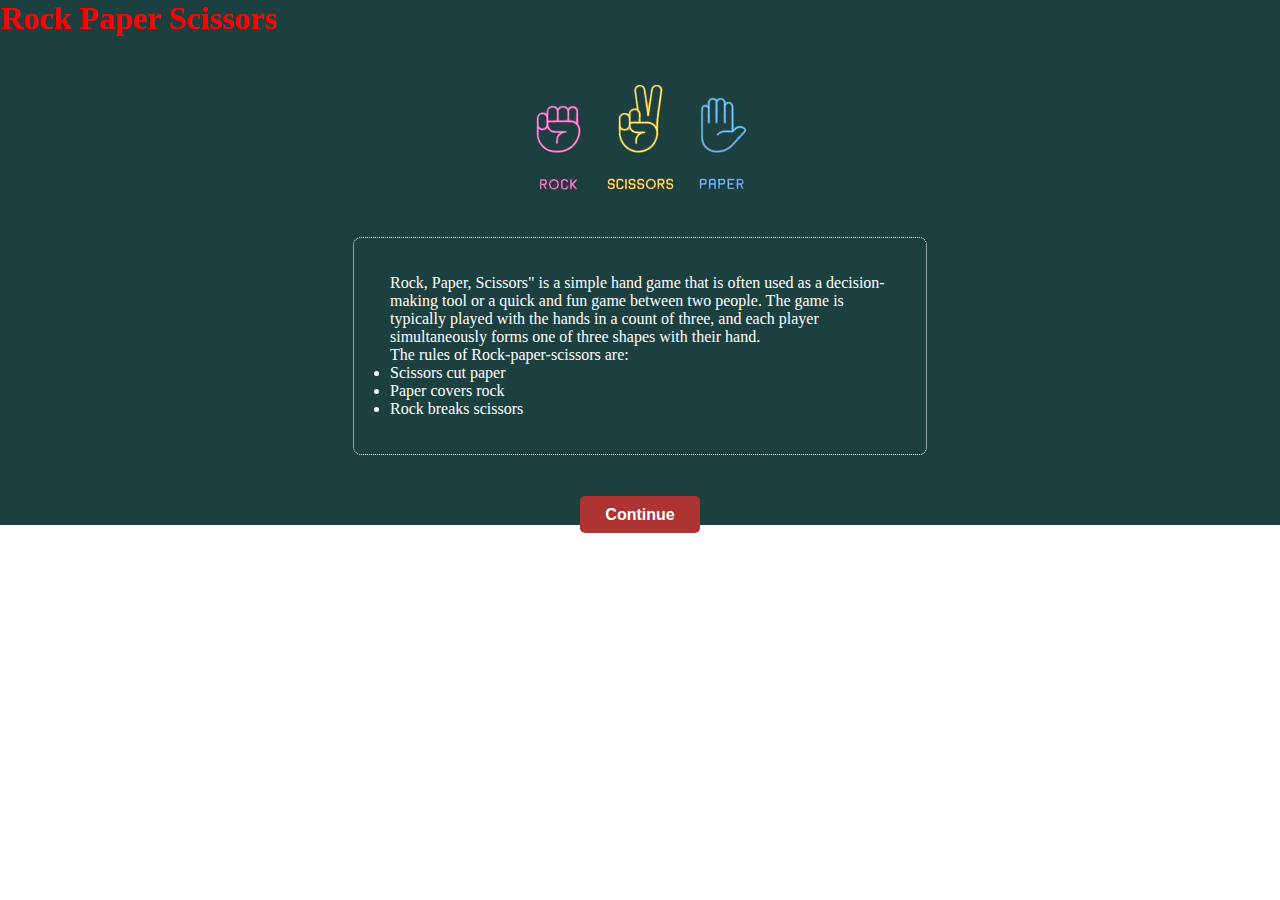
<file: index.html>
<!DOCTYPE html>
<html lang="en">

<head>
  <meta charset="UTF-8">
  <meta name="viewport" content="width=device-width, initial-scale=1.0">

  <meta name="description" content="Rock Paper Scissors">
  <meta name="keywords" content="online game rock paper scissors">
  <meta name="author" content="Abdul">

  <link href="https://cdn.jsdelivr.net/npm/bootstrap@5.3.0-alpha3/dist/css/bootstrap.min.css" rel="stylesheet"
    integrity="sha384-KK94CHFLLe+nY2dmCWGMq91rCGa5gtU4mk92HdvYe+M/SXH301p5ILy+dN9+nJOZ" crossorigin="anonymous">
  <link rel="stylesheet" href="https://cdnjs.cloudflare.com/ajax/libs/font-awesome/6.0.0-beta3/css/all.min.css">
  <link href="assets/css/style.css" rel="stylesheet">
  <title>Rock Paper Scissors</title>
</head>

<body>
  <div class="row m-0 main-screen">
    <div class="col-md-6 left-sec">
    </div>
    <div class="col-md-6 main-section">
      <div class="text-center">
        <h1>Rock Paper Scissors</h1>
      </div>
      <div class=" right-sec">
        <img src="assets/images/rock-paper-scissors-neon-icons-removebg-preview.png" alt="images">
        <form class="w-100">
          <div class="col-12 mb-3">
            <div class="rules-section">
              <p>Rock, Paper, Scissors" is a simple hand game that is often used as a decision-making tool or a quick
                and fun game between two people. The game is typically played with the hands in a count of three, and
                each player simultaneously forms one of three shapes with their hand. </p>
              <p>The rules of Rock-paper-scissors are:</p>
              <ul>
                <li>Scissors cut paper</li>
                <li>Paper covers rock</li>
                <li>Rock breaks scissors</li>
              </ul>
            </div>
          </div>
        </form>
        <div class="button-section">
          <a href="game.html" class="mx-3 new-button">Continue</a>
        </div>
      </div>
    </div>
  </div>

</body>

</html>
</file>
<file: assets/css/style.css>
* {
  margin: 0;
  padding: 0;
}

.main-screen {
  height: 100vh;
}

.main-screen .left-sec {
  background-image: url("../images/rock-paper-scissors1.png");
  background-repeat: no-repeat;
  background-size: cover;
  background-position: 65%;
}

.main-screen .right-sec {
  display: flex;
  align-items: center;
  justify-content: center;
  flex-direction: column;
  height: 85%;
}

h1 {
  color: red;
}

.custom-btn {
  width: 130px;
  height: 40px;
  color: #fff;
  border-radius: 5px;
  padding: 10px 25px;
  font-family: 'Lato', sans-serif;
  font-weight: 500;
  background: transparent;
  cursor: pointer;
  transition: all 0.3s ease;
  position: relative;
  display: inline-block;
  box-shadow: inset 2px 2px 2px 0px rgba(255, 255, 255, .5),
    7px 7px 20px 0px rgba(0, 0, 0, .1),
    4px 4px 5px 0px rgba(0, 0, 0, .1);
  outline: none;
}

.btn-7 {
  background: linear-gradient(0deg, rgba(255, 151, 0, 1) 0%, rgba(251, 75, 2, 1) 100%);
  line-height: 42px;
  padding: 0;
  border: none;
}

.btn-7 span {
  position: relative;
  display: block;
  width: 100%;
  height: 100%;
}

.btn-7:before,
.btn-7:after {
  position: absolute;
  content: "";
  right: 0;
  bottom: 0;
  background: rgba(251, 75, 2, 1);
  box-shadow:
    -7px -7px 20px 0px rgba(144, 113, 113, 0.9),
    -4px -4px 5px 0px rgba(255, 255, 255, .9),
    7px 7px 20px 0px rgba(0, 0, 0, .2),
    4px 4px 5px 0px rgba(0, 0, 0, .3);
  transition: all 0.3s ease;
}

.btn-7:before {
  height: 0%;
  width: 2px;
}

.btn-7:after {
  width: 0%;
  height: 2px;
}

.btn-7:hover {
  color: rgba(251, 75, 2, 1);
  background: transparent;
}

.btn-7:hover:before {
  height: 100%;
}

.btn-7:hover:after {
  width: 100%;
}

.btn-7 span:before,
.btn-7 span:after {
  position: absolute;
  content: "";
  left: 0;
  top: 0;
  background: rgba(251, 75, 2, 1);
  box-shadow:
    -7px -7px 20px 0px rgba(255, 255, 255, .9),
    -4px -4px 5px 0px rgba(255, 255, 255, .9),
    7px 7px 20px 0px rgba(0, 0, 0, .2),
    4px 4px 5px 0px rgba(0, 0, 0, .3);
  transition: all 0.3s ease;
}

.btn-7 span:before {
  width: 2px;
  height: 0%;
}

.btn-7 span:after {
  height: 2px;
  width: 0%;
}

.btn-7 span:hover:before {
  height: 100%;
}

.btn-7 span:hover:after {
  width: 100%;
}

/*ANimation starts*/
#container {
  width: 50vw;
  height: 400px;
  max-height: 400px;
  overflow: hidden;
  position: absolute;
  top: 30px;
}

.shape {
  position: absolute;
  left: 0px;
  top: 0px;
  height: 200px;
  width: 200px;
  fill: transparent;
}

.shape-inner {
  fill: transparent;
  stroke: black;
  stroke-width: 3;
  opacity: 0.25
}

/*Animation Ends*/

.rules-section {
  border: 1px dotted;
  width: 500px;
  margin: 0 auto;
  color: white;
  padding: 36px;
  border-radius: 8px;
}

.main-section {
  /* background-color: darkslategrey; */
  background-color: #1c4040;
}

h2 {
  color: #fff;
  margin-top: 10px;
}

.button-section {
  margin-top: 50px;
}

.new-button {
  /* background: linear-gradient(0deg, rgba(255,151,0,1) 0%, rgba(251,75,2,1) 100%) !important; */
  /* background-color: lightcoral !important; */
  background-color: #ae3333 !important;
  border: none;
  position: relative !important;
  z-index: 1300 !important;
  width: 130px;
  height: 40px;
  border-radius: 5px;
  padding: 10px 25px;
  font-family: sans-serif;
  cursor: pointer;
  transition: all 0.3s ease;
  outline: none;
  line-height: 20px;
  font-size: 16px;
  font-weight: 900;
  color: #ffffff !important;
 text-decoration: none;
}




@media(max-width: 1200px){
  .rules-section {
    width: 475px;
  }
  .main-screen .right-sec {
    height: 75%;
  }

}

@media(max-width: 991px) {
  .main-screen .left-sec {
    background-position: center;
  }
  .rules-section {
    width: 350px;
  }
  .main-screen .right-sec {
    height: 85%;
  }

}
@media(max-width: 767px) {
  .main-screen .left-sec {
    height: 65vh;
    background-position: bottom;
  }
  .rules-section {
    width: 300px;
  }
}
</file>
